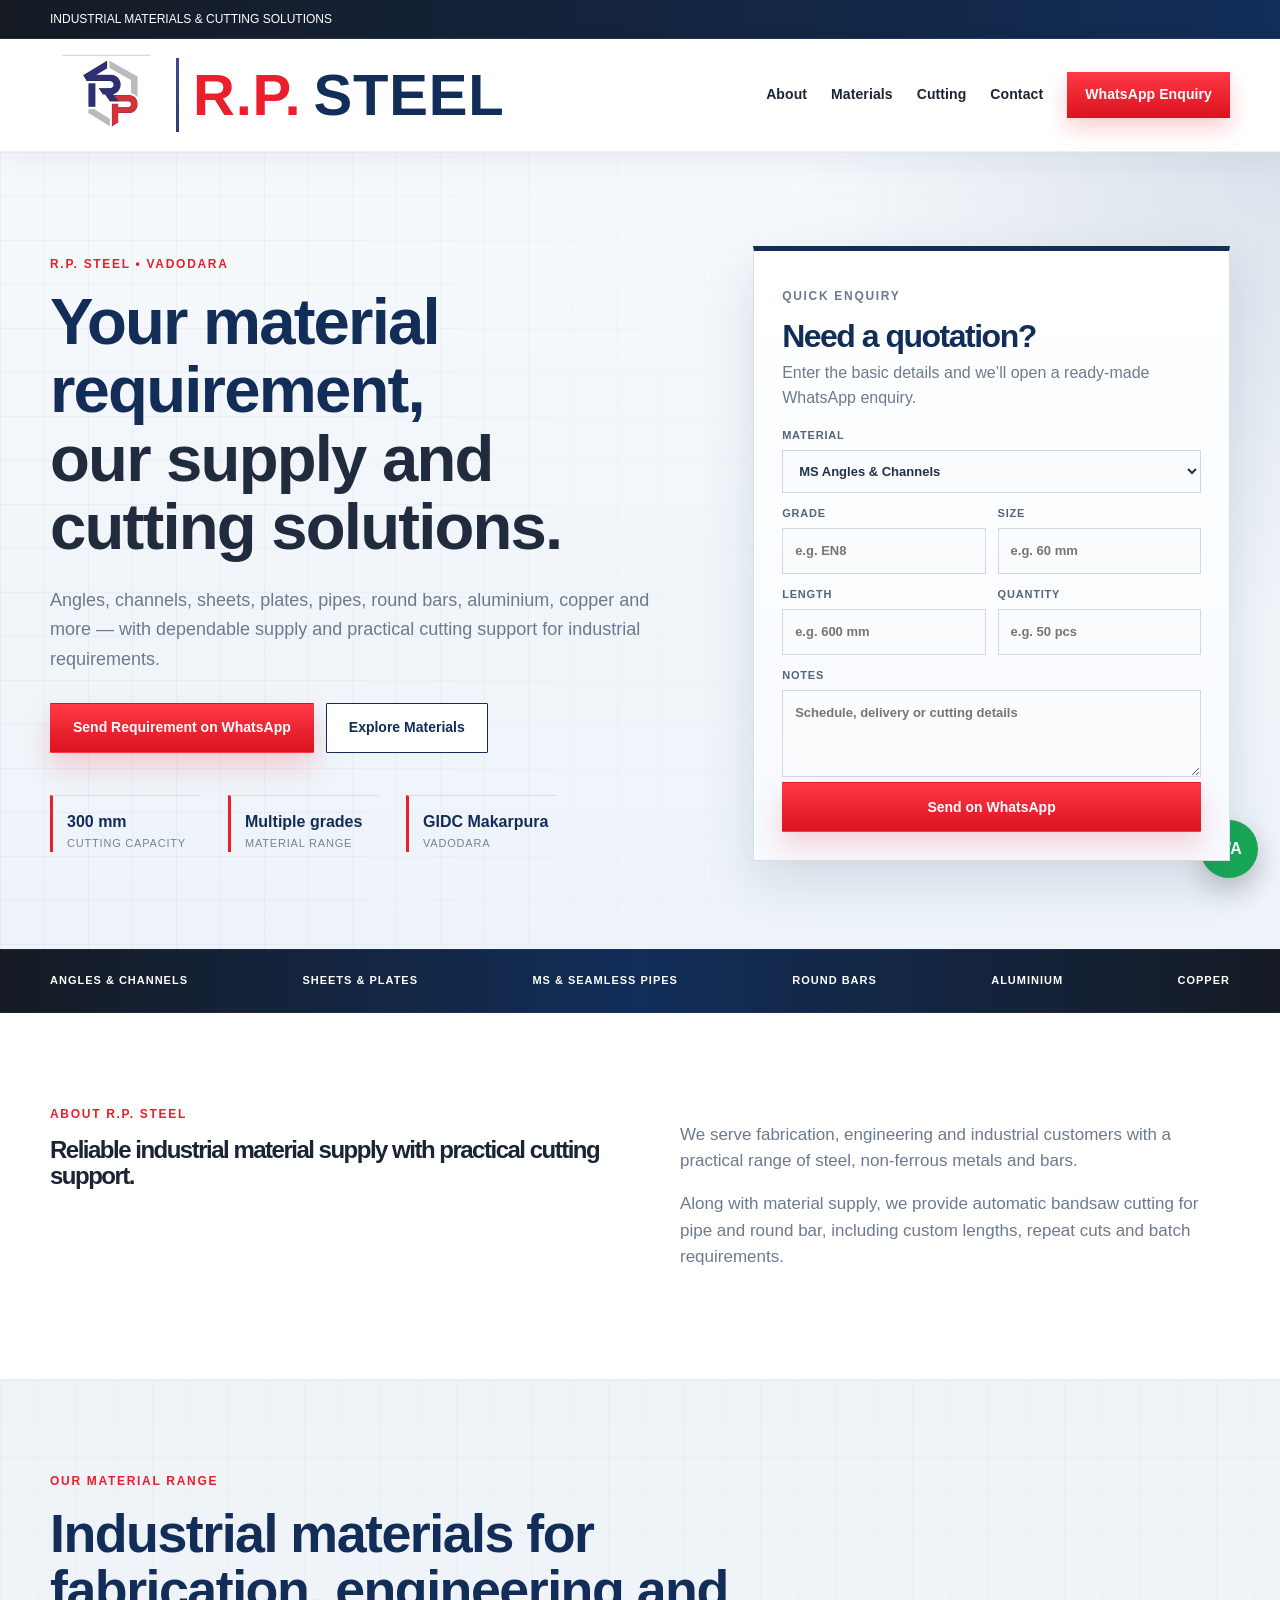
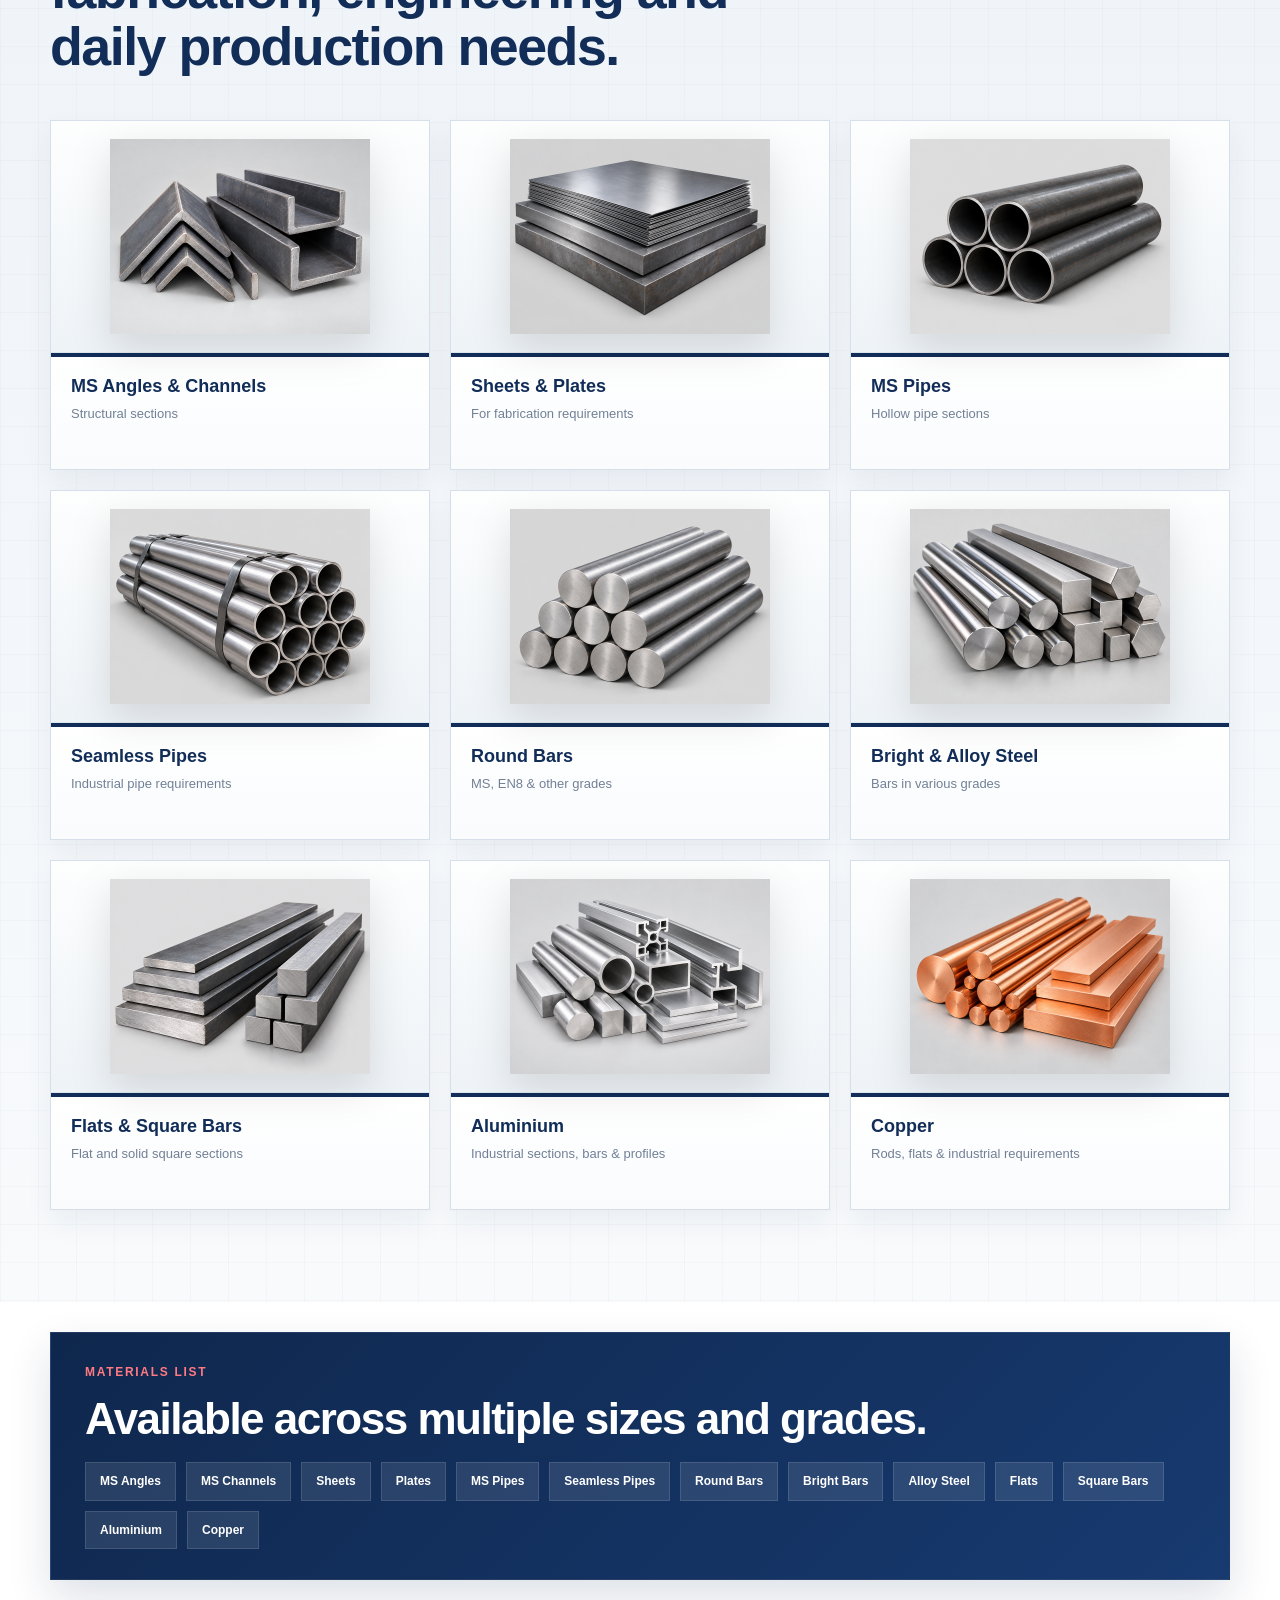
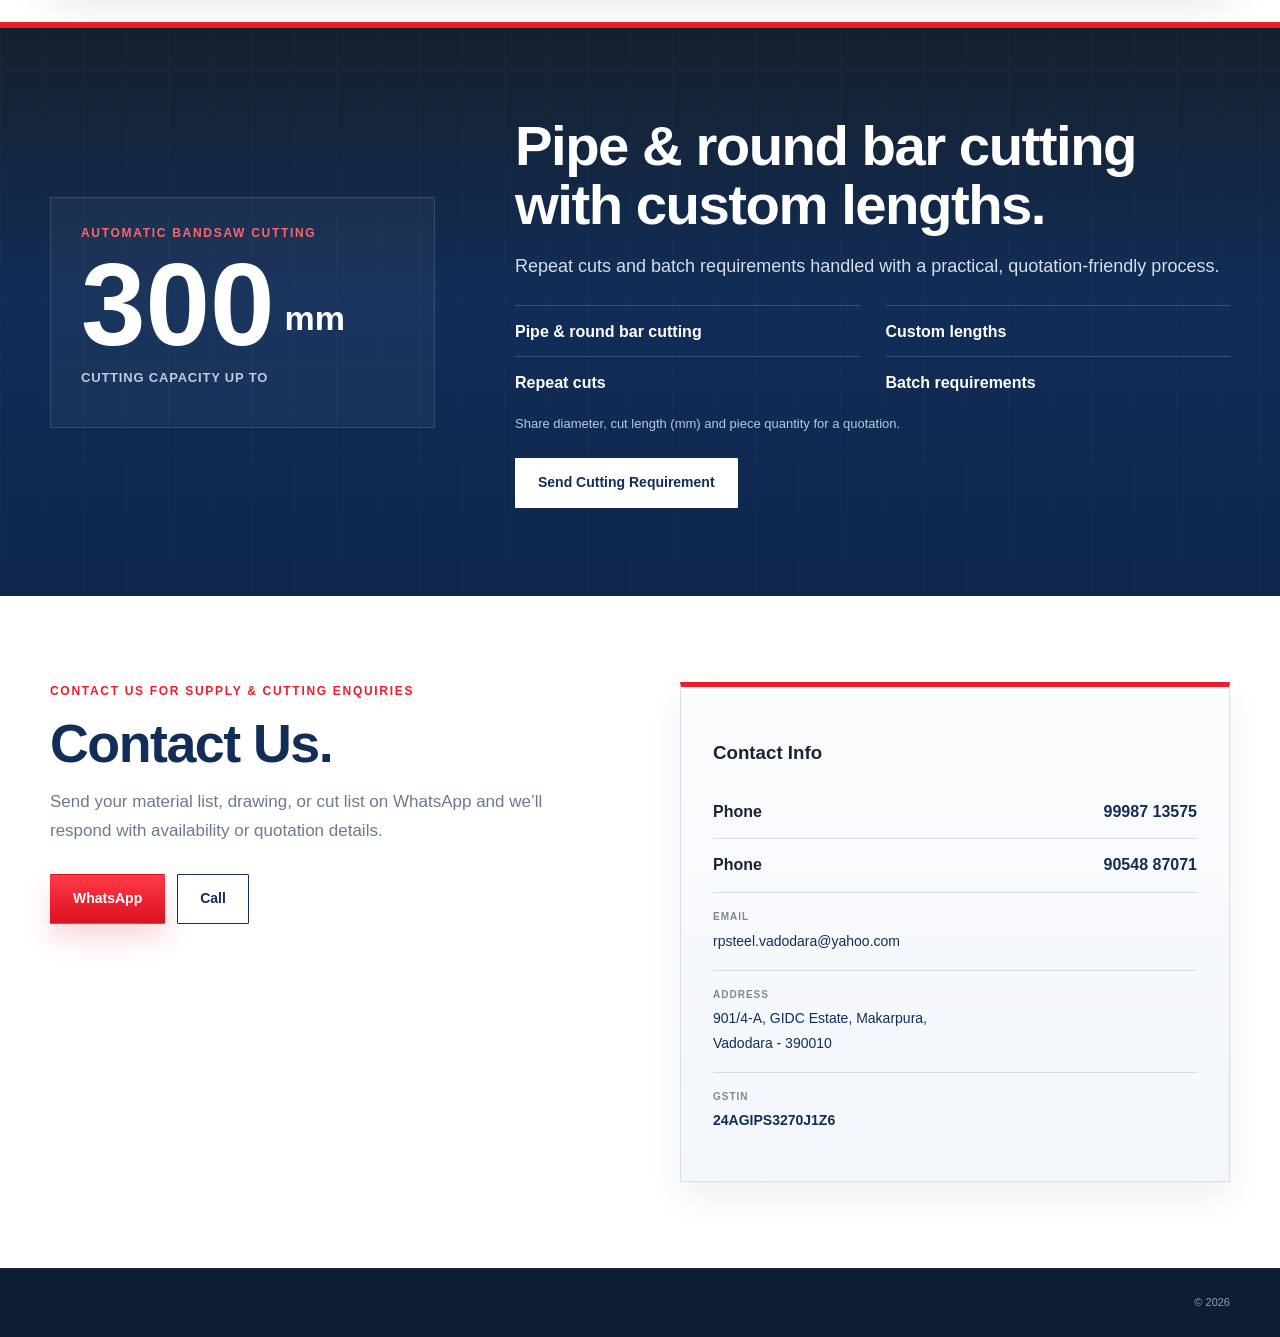
<file: index.html>
<!doctype html>
<html lang="en">
<head>
  <meta charset="utf-8">
  <meta name="viewport" content="width=device-width, initial-scale=1">

  <title>Steel Supplier & Bandsaw Cutting in Vadodara | R.P. STEEL</title>

  <meta name="description"
  content="R.P. STEEL supplies MS angles, channels, plates, pipes, seamless pipes, EN8 round bars, aluminium and copper in Makarpura GIDC, Vadodara. Automatic bandsaw cutting up to 300 mm.">

  <link rel="canonical" href="https://www.rpsteel.in/">

  <meta name="theme-color" content="#112d58">
  <link rel="stylesheet" href="styles.css">
  <script type="application/ld+json">
{
  "@context": "https://schema.org",
  "@type": "Store",
  "name": "R.P. STEEL",
  "url": "https://www.rpsteel.in/",
  "description": "Industrial steel and metal supplier offering automatic bandsaw cutting services in Vadodara.",
  "telephone": "+91-9054887071",
  "email": "rpsteel.vadodara@yahoo.com",
  "address": {
    "@type": "PostalAddress",
    "streetAddress": "901/4-A, GIDC Estate, Makarpura",
    "addressLocality": "Vadodara",
    "addressRegion": "Gujarat",
    "postalCode": "390010",
    "addressCountry": "IN"
  },
  "hasOfferCatalog": {
    "@type": "OfferCatalog",
    "name": "Industrial Materials and Cutting Services",
    "itemListElement": [
      {"@type": "OfferCatalog", "name": "MS Angles and Channels"},
      {"@type": "OfferCatalog", "name": "Sheets and Plates"},
      {"@type": "OfferCatalog", "name": "MS and Seamless Pipes"},
      {"@type": "OfferCatalog", "name": "Round Bars and EN8 Steel"},
      {"@type": "OfferCatalog", "name": "Aluminium and Copper"},
      {"@type": "OfferCatalog", "name": "Automatic Bandsaw Cutting Services"}
    ]
  }
}
</script>
</head>
<body>
  
    <div class="topbar">
      <div class="container topbar-inner topbar-simple">
        <span>INDUSTRIAL MATERIALS & CUTTING SOLUTIONS</span>
      </div>
    </div>
    
  </div>

  <header class="site-header">
    <div class="container nav-wrap">
      
    <a href="#home" class="brand brand-refined" aria-label="R.P. STEEL home">
      <img class="brand-icon" src="assets/rp-icon-clean-v2.png" alt="R.P. STEEL logo">
      <span class="brand-divider" aria-hidden="true"></span>
      <span class="brand-wordmark">
        <span class="brand-rp">R.P.</span>
        <span class="brand-steel">STEEL</span>
      </span>
    </a>
    

      <button class="menu-btn" aria-label="Open navigation" aria-expanded="false">☰</button>

      <nav class="nav-links">
        <a href="#about">About</a>
        <a href="#materials">Materials</a>
        <a href="#cutting">Cutting</a>
        <a href="#contact">Contact</a>
        <a class="nav-cta" href="https://wa.me/919054887071?text=Hello%20R.P.%20STEEL%2C%20I%20would%20like%20to%20enquire." target="_blank" rel="noopener">WhatsApp Enquiry</a>
      </nav>
    </div>
  </header>

  <main>
    <section id="home" class="hero">
      <div class="hero-overlay"></div>
      <div class="container hero-grid">
        <div class="hero-left">
          <p class="eyebrow">R.P. STEEL • VADODARA</p>
          <h1>Your material requirement,<br><span>our supply and cutting solutions.</span></h1>
          <p class="hero-text">
            Angles, channels, sheets, plates, pipes, round bars, aluminium, copper and more —
            with dependable supply and practical cutting support for industrial requirements.
          </p>
          <div class="hero-actions">
            <a class="btn btn-primary" href="https://wa.me/919054887071?text=Hello%20R.P.%20STEEL%2C%20I%20would%20like%20to%20send%20my%20requirement." target="_blank" rel="noopener">Send Requirement on WhatsApp</a>
            <a class="btn btn-secondary" href="#materials">Explore Materials</a>
          </div>

          <div class="hero-points">
            <div><strong>300 mm</strong><span>Cutting capacity</span></div>
            <div><strong>Multiple grades</strong><span>Material range</span></div>
            <div><strong>GIDC Makarpura</strong><span>Vadodara</span></div>
          </div>
        </div>

        <div class="quote-box">
          <p class="box-label">QUICK ENQUIRY</p>
          <h2>Need a quotation?</h2>
          <p>Enter the basic details and we’ll open a ready-made WhatsApp enquiry.</p>

          <form id="quoteForm">
            <label>Material
              <select id="material">
                <option>MS Angles & Channels</option>
                <option>Sheets & Plates</option>
                <option>MS Pipes</option>
                <option>Seamless Pipes</option>
                <option>Round Bars</option>
                <option>Bright & Alloy Steel</option>
                <option>Flats & Square Bars</option>
                <option>Aluminium</option>
                <option>Copper</option>
                <option>Cutting Requirement</option>
              </select>
            </label>
            <div class="two-fields">
              <label>Grade<input id="grade" placeholder="e.g. EN8"></label>
              <label>Size<input id="size" placeholder="e.g. 60 mm"></label>
            </div>
            <div class="two-fields">
              <label>Length<input id="length" placeholder="e.g. 600 mm"></label>
              <label>Quantity<input id="quantity" placeholder="e.g. 50 pcs"></label>
            </div>
            <label>Notes<textarea id="notes" rows="3" placeholder="Schedule, delivery or cutting details"></textarea></label>
            <button type="submit" class="btn btn-primary full">Send on WhatsApp</button>
          </form>
        </div>
      </div>
    </section>

    <section class="material-strip">
      <div class="container strip-items">
        <span>ANGLES & CHANNELS</span>
        <span>SHEETS & PLATES</span>
        <span>MS & SEAMLESS PIPES</span>
        <span>ROUND BARS</span>
        <span>ALUMINIUM</span>
        <span>COPPER</span>
      </div>
    </section>

    <section id="about" class="section about-section">
      <div class="container about-grid">
        <div>
          <p class="section-label">ABOUT R.P. STEEL</p>
          <h2>Reliable industrial material supply with practical cutting support.</h2>
        </div>
        <div class="about-text">
          <p>
            We serve fabrication, engineering and industrial customers with a practical range of steel,
            non-ferrous metals and bars.
          </p>
          <p>
            Along with material supply, we provide automatic bandsaw cutting for pipe and round bar,
            including custom lengths, repeat cuts and batch requirements.
          </p>
        </div>
      </div>
    </section>

    <section id="materials" class="section materials-section">
      <div class="container">
        <div class="section-head">
          <div>
            <p class="section-label">OUR MATERIAL RANGE</p>
            <h2>Industrial materials for fabrication, engineering and daily production needs.</h2>
          </div>
          
        </div>

        <div class="card-grid">
          <article class="material-card">
            <div class="image-shell"><img src="assets/angles-channels.png" alt="MS Angles and Channels"></div>
            <div class="card-text"><h3>MS Angles & Channels</h3><p>Structural sections</p></div>
          </article>
          <article class="material-card">
            <div class="image-shell"><img src="assets/sheets-plates.png" alt="Sheets and Plates"></div>
            <div class="card-text"><h3>Sheets & Plates</h3><p>For fabrication requirements</p></div>
          </article>
          <article class="material-card">
            <div class="image-shell"><img src="assets/ms-pipes.png" alt="MS Pipes"></div>
            <div class="card-text"><h3>MS Pipes</h3><p>Hollow pipe sections</p></div>
          </article>
          <article class="material-card">
            <div class="image-shell"><img src="assets/seamless-pipes.png" alt="Seamless Pipes"></div>
            <div class="card-text"><h3>Seamless Pipes</h3><p>Industrial pipe requirements</p></div>
          </article>
          <article class="material-card">
            <div class="image-shell"><img src="assets/round-bars.png" alt="Round Bars"></div>
            <div class="card-text"><h3>Round Bars</h3><p>MS, EN8 & other grades</p></div>
          </article>
          <article class="material-card">
            <div class="image-shell"><img src="assets/bright-alloy.png" alt="Bright and Alloy Steel"></div>
            <div class="card-text"><h3>Bright & Alloy Steel</h3><p>Bars in various grades</p></div>
          </article>
          <article class="material-card">
            <div class="image-shell"><img src="assets/flats-square.png" alt="Flats and Square Bars"></div>
            <div class="card-text"><h3>Flats & Square Bars</h3><p>Flat and solid square sections</p></div>
          </article>
          <article class="material-card">
            <div class="image-shell"><img src="assets/aluminium.png" alt="Aluminium"></div>
            <div class="card-text"><h3>Aluminium</h3><p>Industrial sections, bars & profiles</p></div>
          </article>
          <article class="material-card">
            <div class="image-shell"><img src="assets/copper.png" alt="Copper"></div>
            <div class="card-text"><h3>Copper</h3><p>Rods, flats & industrial requirements</p></div>
          </article>
        </div>
      </div>
    </section>

    <section class="materials-list-section">
      <div class="container">
        <div class="list-panel">
          <p class="section-label">MATERIALS LIST</p>
          <h2>Available across multiple sizes and grades.</h2>
          <div class="list-chips">
            <span>MS Angles</span>
            <span>MS Channels</span>
            <span>Sheets</span>
            <span>Plates</span>
            <span>MS Pipes</span>
            <span>Seamless Pipes</span>
            <span>Round Bars</span>
            <span>Bright Bars</span>
            <span>Alloy Steel</span>
            <span>Flats</span>
            <span>Square Bars</span>
            <span>Aluminium</span>
            <span>Copper</span>
          </div>
        </div>
      </div>
    </section>

    <section id="cutting" class="cutting-section">
      <div class="container cutting-grid">
        <div class="capacity-box">
          <p class="section-label light">AUTOMATIC BANDSAW CUTTING</p>
          <div class="capacity-line">
            <span class="big-number">300</span>
            <span class="mm">mm</span>
          </div>
          <p class="cap-caption">CUTTING CAPACITY UP TO</p>
        </div>

        <div class="cutting-copy">
          <h2>Pipe & round bar cutting with custom lengths.</h2>
          <p>
            Repeat cuts and batch requirements handled with a practical, quotation-friendly process.
          </p>
          <div class="cutting-list">
            <span>Pipe & round bar cutting</span>
            <span>Custom lengths</span>
            <span>Repeat cuts</span>
            <span>Batch requirements</span>
          </div>
          <p class="small-note">Share diameter, cut length (mm) and piece quantity for a quotation.</p>
          <a class="btn btn-white" href="https://wa.me/919054887071?text=Hello%20R.P.%20STEEL%2C%20I%20have%20a%20cutting%20requirement.%0ADiameter%3A%20%0ACut%20length%20(mm)%3A%20%0AQuantity%3A%20" target="_blank" rel="noopener">Send Cutting Requirement</a>
        </div>
      </div>
    </section>

    <section id="contact" class="section contact-section">
      <div class="container contact-grid">
        <div>
          <p class="section-label red">CONTACT US FOR SUPPLY & CUTTING ENQUIRIES</p>
          <h2>Contact Us.</h2>
          <p class="contact-copy">
            Send your material list, drawing, or cut list on WhatsApp and we’ll respond with availability or quotation details.
          </p>
          <div class="contact-actions">
            <a class="btn btn-primary" href="https://wa.me/919054887071?text=Hello%20R.P.%20STEEL%2C%20I%20would%20like%20to%20enquire." target="_blank" rel="noopener">WhatsApp</a>
            <a class="btn btn-outline" href="tel:+919054887071">Call</a>
          </div>
        </div>

       <div class="contact-card">
  <h3>Contact Info</h3>

  <div class="contact-row">
    <span>Phone</span>
    <a href="tel:+919998713575">99987 13575</a>
  </div>

  <div class="contact-row">
    <span>Phone</span>
    <a href="tel:+919054887071">90548 87071</a>
  </div>
          <div class="detail-block">
            <small>Email</small>
            <a href="mailto:rpsteel.vadodara@yahoo.com">rpsteel.vadodara@yahoo.com</a>
          </div>
          <div class="detail-block">
            <small>Address</small>
            <a href="https://www.google.com/maps/search/?api=1&query=901%2F4-A%2C%20GIDC%20Estate%2C%20Makarpura%2C%20Vadodara%20390010" target="_blank" rel="noopener">
              901/4-A, GIDC Estate, Makarpura,<br>Vadodara - 390010
            </a>
          </div>
          <div class="detail-block">
            <small>GSTIN</small>
            <strong>24AGIPS3270J1Z6</strong>
          </div>
        </div>
      </div>
    </section>
  </main>

  
    
    
    <footer class="site-footer">
      <div class="container footer-wrap footer-minimal">
        <div class="footer-copy">© <span id="year"></span></div>
      </div>
    </footer>
    
    
    

  <a class="float-wa" href="https://wa.me/919054887071?text=Hello%20R.P.%20STEEL%2C%20I%20would%20like%20to%20enquire." target="_blank" rel="noopener">WA</a>

  <script src="script.js"></script>
</body>
</html>
</file>
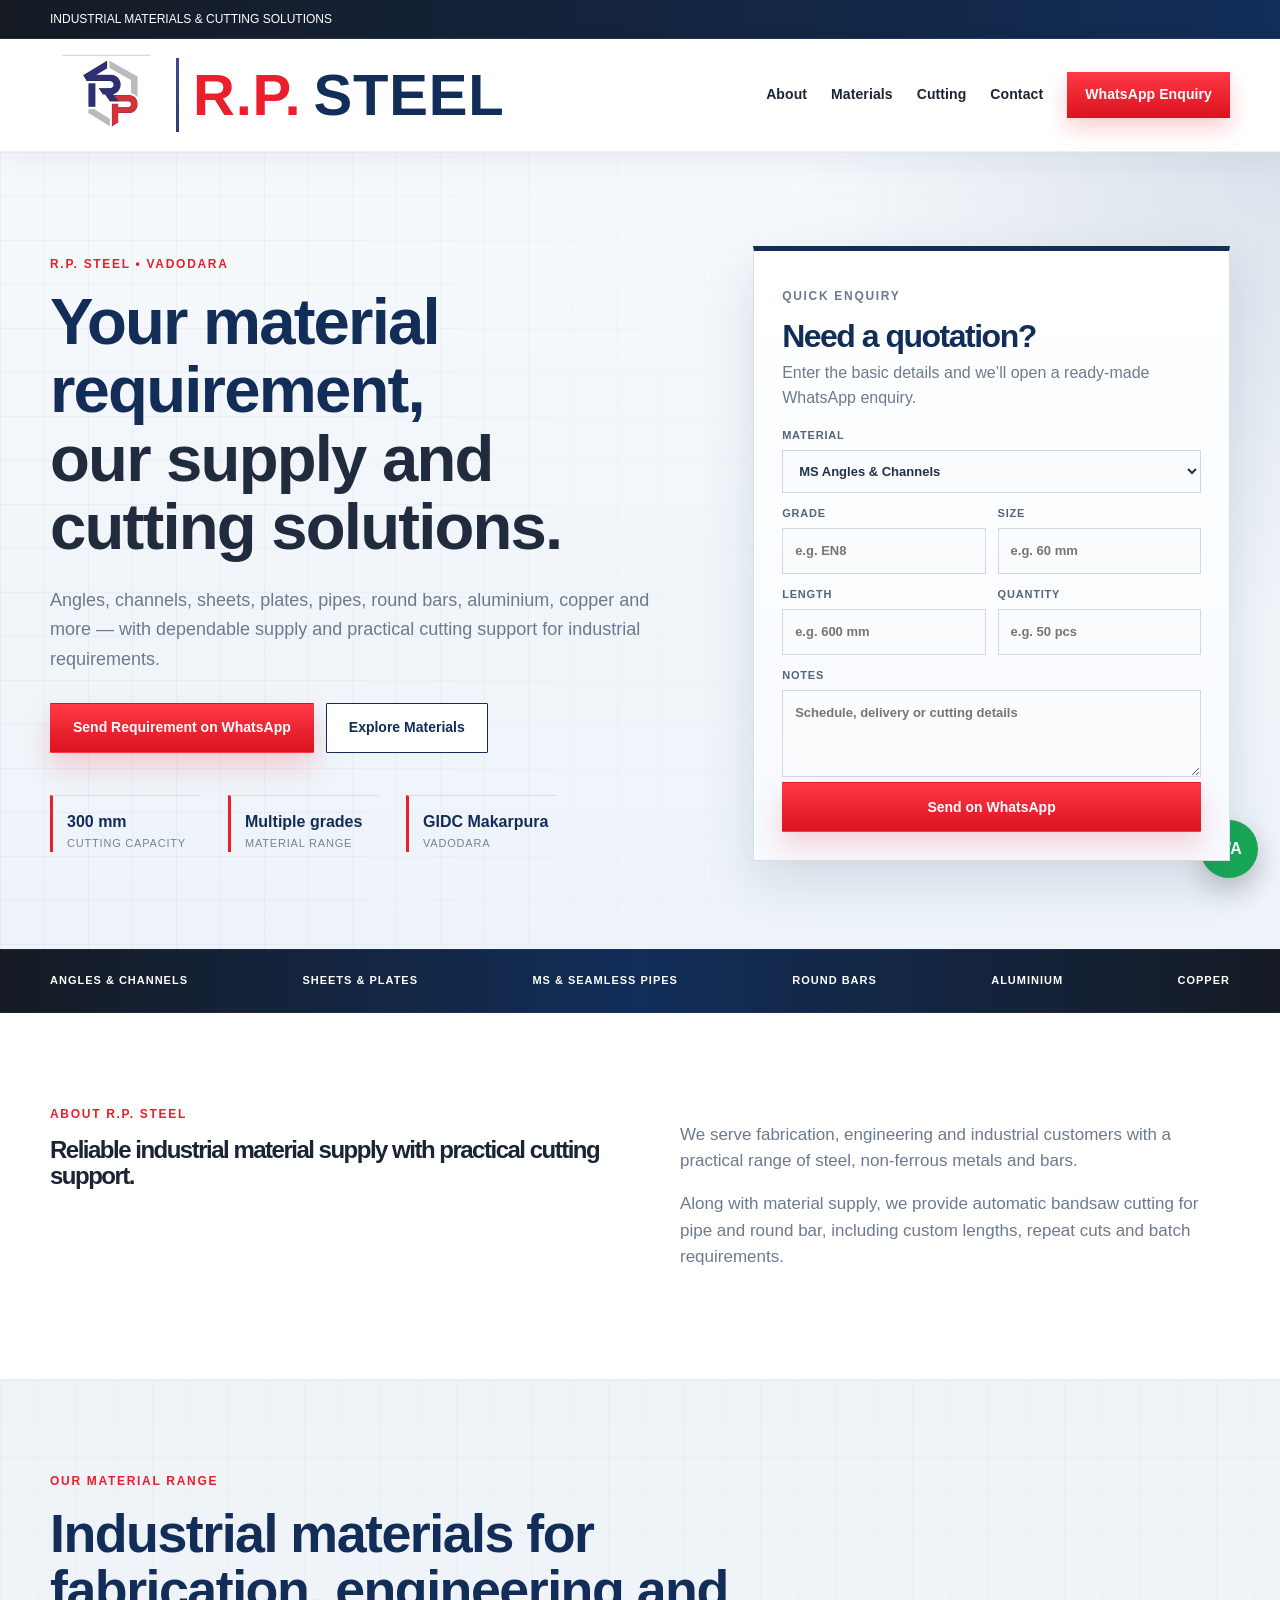
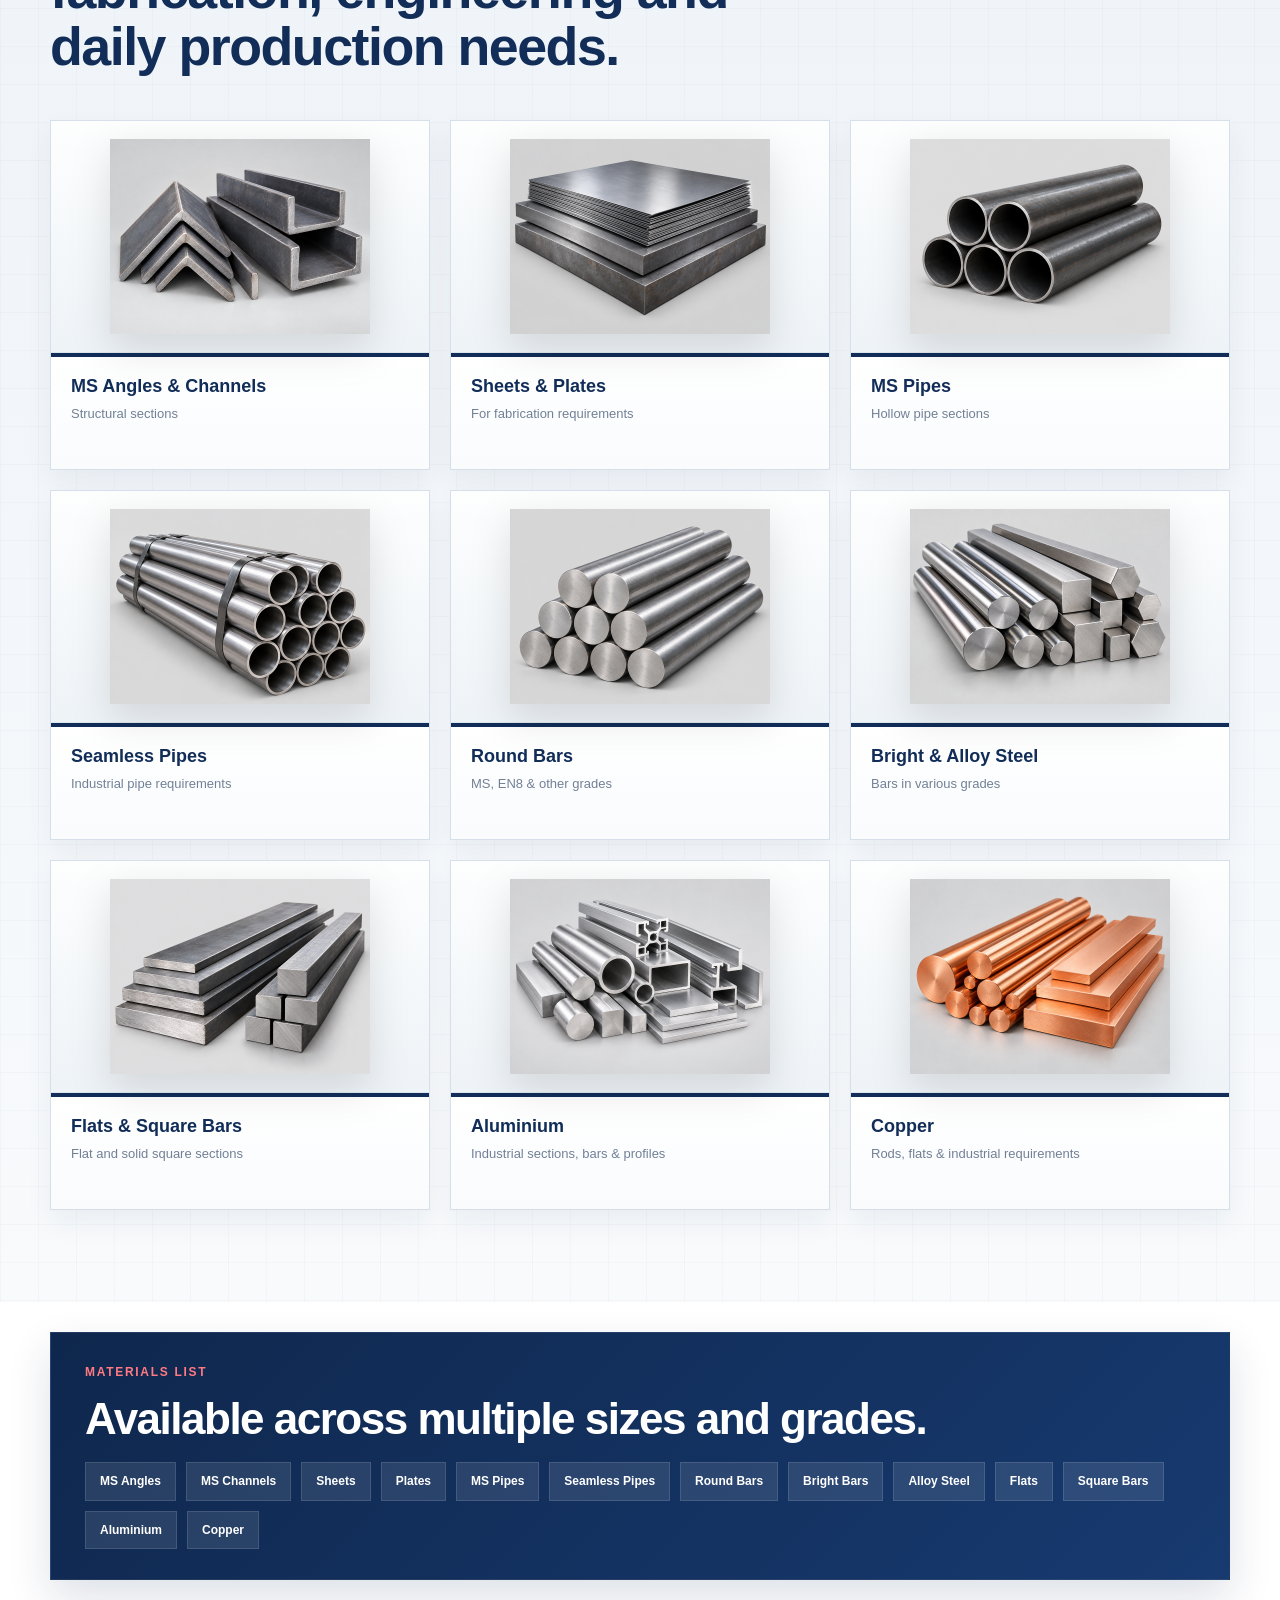
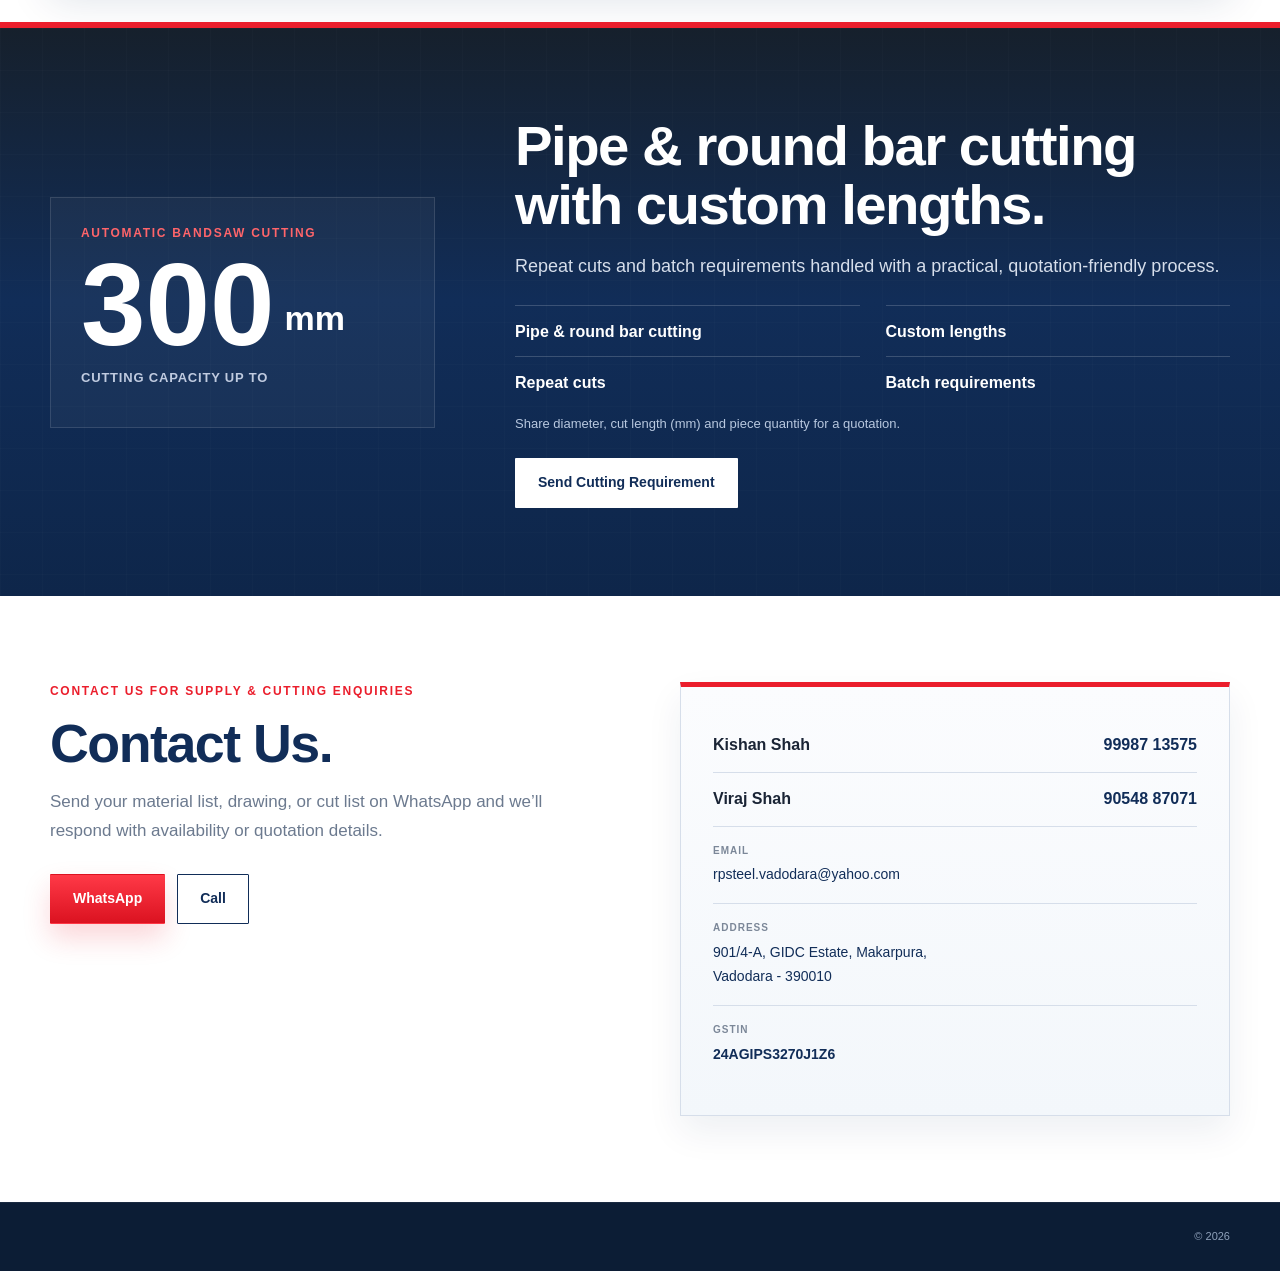
<file: index[1].html>
<!doctype html>
<html lang="en">
<head>
  <meta charset="utf-8">
  <meta name="viewport" content="width=device-width, initial-scale=1">
  <title>R.P. STEEL | Industrial Materials & Cutting Solutions</title>
  <meta name="description" content="R.P. STEEL supplies industrial materials including angles, channels, sheets, plates, pipes, round bars, alloy steel, aluminium and copper, with cutting solutions in Vadodara.">
  <meta name="theme-color" content="#112d58">
  <link rel="stylesheet" href="styles.css">
</head>
<body>
  
    <div class="topbar">
      <div class="container topbar-inner topbar-simple">
        <span>INDUSTRIAL MATERIALS & CUTTING SOLUTIONS</span>
      </div>
    </div>
    
  </div>

  <header class="site-header">
    <div class="container nav-wrap">
      
    <a href="#home" class="brand brand-refined" aria-label="R.P. STEEL home">
      <img class="brand-icon" src="assets/rp-icon-clean-v2.png" alt="R.P. STEEL logo">
      <span class="brand-divider" aria-hidden="true"></span>
      <span class="brand-wordmark">
        <span class="brand-rp">R.P.</span>
        <span class="brand-steel">STEEL</span>
      </span>
    </a>
    

      <button class="menu-btn" aria-label="Open navigation" aria-expanded="false">☰</button>

      <nav class="nav-links">
        <a href="#about">About</a>
        <a href="#materials">Materials</a>
        <a href="#cutting">Cutting</a>
        <a href="#contact">Contact</a>
        <a class="nav-cta" href="https://wa.me/919054887071?text=Hello%20R.P.%20STEEL%2C%20I%20would%20like%20to%20enquire." target="_blank" rel="noopener">WhatsApp Enquiry</a>
      </nav>
    </div>
  </header>

  <main>
    <section id="home" class="hero">
      <div class="hero-overlay"></div>
      <div class="container hero-grid">
        <div class="hero-left">
          <p class="eyebrow">R.P. STEEL • VADODARA</p>
          <h1>Your material requirement,<br><span>our supply and cutting solutions.</span></h1>
          <p class="hero-text">
            Angles, channels, sheets, plates, pipes, round bars, aluminium, copper and more —
            with dependable supply and practical cutting support for industrial requirements.
          </p>
          <div class="hero-actions">
            <a class="btn btn-primary" href="https://wa.me/919054887071?text=Hello%20R.P.%20STEEL%2C%20I%20would%20like%20to%20send%20my%20requirement." target="_blank" rel="noopener">Send Requirement on WhatsApp</a>
            <a class="btn btn-secondary" href="#materials">Explore Materials</a>
          </div>

          <div class="hero-points">
            <div><strong>300 mm</strong><span>Cutting capacity</span></div>
            <div><strong>Multiple grades</strong><span>Material range</span></div>
            <div><strong>GIDC Makarpura</strong><span>Vadodara</span></div>
          </div>
        </div>

        <div class="quote-box">
          <p class="box-label">QUICK ENQUIRY</p>
          <h2>Need a quotation?</h2>
          <p>Enter the basic details and we’ll open a ready-made WhatsApp enquiry.</p>

          <form id="quoteForm">
            <label>Material
              <select id="material">
                <option>MS Angles & Channels</option>
                <option>Sheets & Plates</option>
                <option>MS Pipes</option>
                <option>Seamless Pipes</option>
                <option>Round Bars</option>
                <option>Bright & Alloy Steel</option>
                <option>Flats & Square Bars</option>
                <option>Aluminium</option>
                <option>Copper</option>
                <option>Cutting Requirement</option>
              </select>
            </label>
            <div class="two-fields">
              <label>Grade<input id="grade" placeholder="e.g. EN8"></label>
              <label>Size<input id="size" placeholder="e.g. 60 mm"></label>
            </div>
            <div class="two-fields">
              <label>Length<input id="length" placeholder="e.g. 600 mm"></label>
              <label>Quantity<input id="quantity" placeholder="e.g. 50 pcs"></label>
            </div>
            <label>Notes<textarea id="notes" rows="3" placeholder="Schedule, delivery or cutting details"></textarea></label>
            <button type="submit" class="btn btn-primary full">Send on WhatsApp</button>
          </form>
        </div>
      </div>
    </section>

    <section class="material-strip">
      <div class="container strip-items">
        <span>ANGLES & CHANNELS</span>
        <span>SHEETS & PLATES</span>
        <span>MS & SEAMLESS PIPES</span>
        <span>ROUND BARS</span>
        <span>ALUMINIUM</span>
        <span>COPPER</span>
      </div>
    </section>

    <section id="about" class="section about-section">
      <div class="container about-grid">
        <div>
          <p class="section-label">ABOUT R.P. STEEL</p>
          <h2>Reliable industrial material supply with practical cutting support.</h2>
        </div>
        <div class="about-text">
          <p>
            We serve fabrication, engineering and industrial customers with a practical range of steel,
            non-ferrous metals and bars.
          </p>
          <p>
            Along with material supply, we provide automatic bandsaw cutting for pipe and round bar,
            including custom lengths, repeat cuts and batch requirements.
          </p>
        </div>
      </div>
    </section>

    <section id="materials" class="section materials-section">
      <div class="container">
        <div class="section-head">
          <div>
            <p class="section-label">OUR MATERIAL RANGE</p>
            <h2>Industrial materials for fabrication, engineering and daily production needs.</h2>
          </div>
          
        </div>

        <div class="card-grid">
          <article class="material-card">
            <div class="image-shell"><img src="assets/angles-channels.png" alt="MS Angles and Channels"></div>
            <div class="card-text"><h3>MS Angles & Channels</h3><p>Structural sections</p></div>
          </article>
          <article class="material-card">
            <div class="image-shell"><img src="assets/sheets-plates.png" alt="Sheets and Plates"></div>
            <div class="card-text"><h3>Sheets & Plates</h3><p>For fabrication requirements</p></div>
          </article>
          <article class="material-card">
            <div class="image-shell"><img src="assets/ms-pipes.png" alt="MS Pipes"></div>
            <div class="card-text"><h3>MS Pipes</h3><p>Hollow pipe sections</p></div>
          </article>
          <article class="material-card">
            <div class="image-shell"><img src="assets/seamless-pipes.png" alt="Seamless Pipes"></div>
            <div class="card-text"><h3>Seamless Pipes</h3><p>Industrial pipe requirements</p></div>
          </article>
          <article class="material-card">
            <div class="image-shell"><img src="assets/round-bars.png" alt="Round Bars"></div>
            <div class="card-text"><h3>Round Bars</h3><p>MS, EN8 & other grades</p></div>
          </article>
          <article class="material-card">
            <div class="image-shell"><img src="assets/bright-alloy.png" alt="Bright and Alloy Steel"></div>
            <div class="card-text"><h3>Bright & Alloy Steel</h3><p>Bars in various grades</p></div>
          </article>
          <article class="material-card">
            <div class="image-shell"><img src="assets/flats-square.png" alt="Flats and Square Bars"></div>
            <div class="card-text"><h3>Flats & Square Bars</h3><p>Flat and solid square sections</p></div>
          </article>
          <article class="material-card">
            <div class="image-shell"><img src="assets/aluminium.png" alt="Aluminium"></div>
            <div class="card-text"><h3>Aluminium</h3><p>Industrial sections, bars & profiles</p></div>
          </article>
          <article class="material-card">
            <div class="image-shell"><img src="assets/copper.png" alt="Copper"></div>
            <div class="card-text"><h3>Copper</h3><p>Rods, flats & industrial requirements</p></div>
          </article>
        </div>
      </div>
    </section>

    <section class="materials-list-section">
      <div class="container">
        <div class="list-panel">
          <p class="section-label">MATERIALS LIST</p>
          <h2>Available across multiple sizes and grades.</h2>
          <div class="list-chips">
            <span>MS Angles</span>
            <span>MS Channels</span>
            <span>Sheets</span>
            <span>Plates</span>
            <span>MS Pipes</span>
            <span>Seamless Pipes</span>
            <span>Round Bars</span>
            <span>Bright Bars</span>
            <span>Alloy Steel</span>
            <span>Flats</span>
            <span>Square Bars</span>
            <span>Aluminium</span>
            <span>Copper</span>
          </div>
        </div>
      </div>
    </section>

    <section id="cutting" class="cutting-section">
      <div class="container cutting-grid">
        <div class="capacity-box">
          <p class="section-label light">AUTOMATIC BANDSAW CUTTING</p>
          <div class="capacity-line">
            <span class="big-number">300</span>
            <span class="mm">mm</span>
          </div>
          <p class="cap-caption">CUTTING CAPACITY UP TO</p>
        </div>

        <div class="cutting-copy">
          <h2>Pipe & round bar cutting with custom lengths.</h2>
          <p>
            Repeat cuts and batch requirements handled with a practical, quotation-friendly process.
          </p>
          <div class="cutting-list">
            <span>Pipe & round bar cutting</span>
            <span>Custom lengths</span>
            <span>Repeat cuts</span>
            <span>Batch requirements</span>
          </div>
          <p class="small-note">Share diameter, cut length (mm) and piece quantity for a quotation.</p>
          <a class="btn btn-white" href="https://wa.me/919054887071?text=Hello%20R.P.%20STEEL%2C%20I%20have%20a%20cutting%20requirement.%0ADiameter%3A%20%0ACut%20length%20(mm)%3A%20%0AQuantity%3A%20" target="_blank" rel="noopener">Send Cutting Requirement</a>
        </div>
      </div>
    </section>

    <section id="contact" class="section contact-section">
      <div class="container contact-grid">
        <div>
          <p class="section-label red">CONTACT US FOR SUPPLY & CUTTING ENQUIRIES</p>
          <h2>Contact Us.</h2>
          <p class="contact-copy">
            Send your material list, drawing, or cut list on WhatsApp and we’ll respond with availability or quotation details.
          </p>
          <div class="contact-actions">
            <a class="btn btn-primary" href="https://wa.me/919054887071?text=Hello%20R.P.%20STEEL%2C%20I%20would%20like%20to%20enquire." target="_blank" rel="noopener">WhatsApp</a>
            <a class="btn btn-outline" href="tel:+919054887071">Call</a>
          </div>
        </div>

        <div class="contact-card">
          <div class="contact-row">
            <span>Kishan Shah</span>
            <a href="tel:+919998713575">99987 13575</a>
          </div>
          <div class="contact-row">
            <span>Viraj Shah</span>
            <a href="tel:+919054887071">90548 87071</a>
          </div>
          <div class="detail-block">
            <small>Email</small>
            <a href="mailto:rpsteel.vadodara@yahoo.com">rpsteel.vadodara@yahoo.com</a>
          </div>
          <div class="detail-block">
            <small>Address</small>
            <a href="https://www.google.com/maps/search/?api=1&query=901%2F4-A%2C%20GIDC%20Estate%2C%20Makarpura%2C%20Vadodara%20390010" target="_blank" rel="noopener">
              901/4-A, GIDC Estate, Makarpura,<br>Vadodara - 390010
            </a>
          </div>
          <div class="detail-block">
            <small>GSTIN</small>
            <strong>24AGIPS3270J1Z6</strong>
          </div>
        </div>
      </div>
    </section>
  </main>

  
    
    
    <footer class="site-footer">
      <div class="container footer-wrap footer-minimal">
        <div class="footer-copy">© <span id="year"></span></div>
      </div>
    </footer>
    
    
    

  <a class="float-wa" href="https://wa.me/919054887071?text=Hello%20R.P.%20STEEL%2C%20I%20would%20like%20to%20enquire." target="_blank" rel="noopener">WA</a>

  <script src="script.js"></script>
</body>
</html>
</file>
<file: styles.css>
:root{
  --navy:#112d58;
  --navy-2:#173c74;
  --charcoal:#161b24;
  --steel:#28374a;
  --steel-soft:#eaf0f6;
  --line:#d6deea;
  --red:#eb1e2c;
  --white:#ffffff;
  --muted:#6c7a8f;
}
*{box-sizing:border-box}
html{scroll-behavior:smooth}
body{
  margin:0;
  font-family:Arial,Helvetica,sans-serif;
  color:#1a2435;
  line-height:1.55;
  background:linear-gradient(180deg,#ffffff 0%,#fbfcfe 100%);
}
a{text-decoration:none;color:inherit}
img{display:block;max-width:100%}
.container{width:min(1180px,calc(100% - 40px));margin:auto}

.topbar{
  background:linear-gradient(90deg,var(--charcoal),var(--navy));
  color:#fff;
  font-size:12px;
  border-bottom:1px solid rgba(255,255,255,.08)
}
.topbar-inner{min-height:38px;display:flex;align-items:center;justify-content:space-between;gap:20px}
.top-contact{display:flex;gap:10px;align-items:center}

.site-header{
  position:sticky;top:0;z-index:25;
  background:rgba(255,255,255,.97);
  backdrop-filter:blur(10px);
  border-bottom:1px solid rgba(17,45,88,.08);
  box-shadow:0 8px 26px rgba(17,45,88,.05);
}
.nav-wrap{height:108px;display:flex;align-items:center;justify-content:space-between;gap:20px}
.brand{display:flex;align-items:center;gap:14px;min-width:0}
.brand img{width:92px;height:92px;object-fit:contain;flex:0 0 auto}
.brand-text{display:flex;flex-direction:column;justify-content:center}
.brand-name{
  font-size:56px;
  line-height:0.95;
  font-weight:900;
  letter-spacing:1px;
}
.rp-red{color:var(--red)}
.steel-blue{color:#36349a}
.brand-sub{
  margin-top:6px;
  font-size:11px;
  letter-spacing:1.2px;
  font-weight:800;
  color:#5d6d84;
}
.nav-links{display:flex;align-items:center;gap:26px;font-size:14px;font-weight:700}
.nav-links a:hover{color:var(--red)}
.nav-cta{
  background:linear-gradient(180deg,#ff3947,#db1220);
  color:#fff;
  padding:12px 16px;
  box-shadow:0 10px 22px rgba(235,30,44,.22);
}
.menu-btn{display:none;background:none;border:0;font-size:28px;color:var(--navy)}

.hero{
  position:relative;
  overflow:hidden;
  background:
    radial-gradient(circle at right top, rgba(23,60,116,.12), transparent 32%),
    linear-gradient(180deg,#f6f9fc 0%, #edf3f9 100%);
  padding:88px 0;
}
.hero-overlay{
  position:absolute;inset:0;
  background-image:
    linear-gradient(rgba(17,45,88,.035) 1px, transparent 1px),
    linear-gradient(90deg, rgba(17,45,88,.035) 1px, transparent 1px);
  background-size:44px 44px;
  mask-image:linear-gradient(to right,#000 18%,transparent 82%);
}
.hero-grid{position:relative;z-index:2;display:grid;grid-template-columns:1.12fr .88fr;gap:58px;align-items:center}
.eyebrow,.section-label,.box-label{margin:0 0 14px;font-size:12px;font-weight:800;letter-spacing:1.7px;color:var(--red)}
.hero h1,h2{margin:0;line-height:1.05;letter-spacing:-1.5px}
.hero h1{font-size:clamp(44px,5.1vw,72px);color:var(--navy)}
.hero h1 span{color:#202c3d}
.hero-text{font-size:18px;color:var(--muted);max-width:700px;margin:24px 0 28px}
.hero-actions{display:flex;gap:12px;flex-wrap:wrap}
.btn{
  display:inline-flex;align-items:center;justify-content:center;min-height:50px;
  padding:0 22px;border:1px solid transparent;font-size:14px;font-weight:800;transition:.18s ease
}
.btn:hover{transform:translateY(-1px)}
.btn-primary{
  background:linear-gradient(180deg,#ff3947,#db1220);
  color:#fff;
  box-shadow:0 14px 28px rgba(235,30,44,.18)
}
.btn-secondary{background:#fff;border-color:var(--navy);color:var(--navy)}
.btn-outline{background:#fff;border-color:var(--navy);color:var(--navy)}
.btn-white{background:#fff;color:var(--navy)}
.full{width:100%}

.hero-points{display:flex;gap:28px;flex-wrap:wrap;margin-top:42px}
.hero-points div{
  padding:14px 0 0 14px;
  border-left:3px solid var(--red);
  border-top:1px solid rgba(17,45,88,.12);
  min-width:150px
}
.hero-points strong{font-size:16px;color:var(--navy)}
.hero-points span{display:block;font-size:11px;color:#758398;text-transform:uppercase;letter-spacing:.8px}

.quote-box{
  background:linear-gradient(180deg,#ffffff 0%, #f7faff 100%);
  border:1px solid var(--line);
  border-top:5px solid var(--navy);
  padding:28px;
  box-shadow:0 20px 50px rgba(17,45,88,.12)
}
.quote-box h2{font-size:32px;color:var(--navy)}
.quote-box p{color:var(--muted);margin-top:8px}
.quote-box label{display:block;font-size:11px;font-weight:800;letter-spacing:.8px;text-transform:uppercase;color:#54647b;margin-top:12px}
.quote-box input,.quote-box select,.quote-box textarea{
  width:100%;margin-top:6px;padding:12px;border:1px solid #ced8e3;
  background:#fbfcfe;font:inherit;font-size:13px;color:#22324c
}
.quote-box input:focus,.quote-box select:focus,.quote-box textarea:focus{outline:none;border-color:var(--navy)}
.two-fields{display:grid;grid-template-columns:1fr 1fr;gap:12px}

.material-strip{
  background:linear-gradient(90deg,var(--charcoal),var(--navy),var(--charcoal));
  border-top:1px solid rgba(255,255,255,.04);
  border-bottom:1px solid rgba(255,255,255,.04)
}
.strip-items{
  min-height:62px;display:flex;align-items:center;justify-content:space-between;gap:20px;
  flex-wrap:wrap;color:#fff;font-size:11px;font-weight:800;letter-spacing:1px
}

.section{padding:92px 0}
.about-section{background:#fff}
.about-grid,.contact-grid{display:grid;grid-template-columns:1fr 1fr;gap:80px}
.about-text{font-size:17px;color:var(--muted)}

.materials-section{
  background:linear-gradient(180deg,#eef3f8 0%, #f8fafc 100%);
  position:relative
}
.materials-section:before{
  content:"";position:absolute;inset:0;
  background-image:
    linear-gradient(rgba(17,45,88,.025) 1px, transparent 1px),
    linear-gradient(90deg, rgba(17,45,88,.025) 1px, transparent 1px);
  background-size:38px 38px;
  pointer-events:none;
}
.materials-section .container{position:relative;z-index:1}
.section-head{display:grid;grid-template-columns:1.2fr .8fr;gap:40px;align-items:end;margin-bottom:40px}
.section-head h2,.contact-section h2{font-size:clamp(34px,4.2vw,56px);color:var(--navy)}
.section-note{color:var(--muted)}

.card-grid{display:grid;grid-template-columns:repeat(3,1fr);gap:18px}
.material-card{
  background:linear-gradient(180deg,#ffffff 0%, #f5f8fc 100%);
  border:1px solid #dbe4ef;
  overflow:hidden;
  transition:.18s ease;
  box-shadow:0 12px 26px rgba(17,45,88,.06)
}
.material-card:hover{transform:translateY(-4px);box-shadow:0 18px 36px rgba(17,45,88,.12)}
.image-shell{
  height:228px;
  padding:18px;
  background:linear-gradient(180deg,#fdfefe 0%, #eef3f7 100%);
  border-bottom:1px solid #dde5ee;
  display:flex;align-items:center;justify-content:center;
}
.image-shell img{
  width:100%;height:100%;object-fit:contain;
  filter:drop-shadow(0 14px 20px rgba(0,0,0,.12));
}
.card-text{
  padding:18px 20px 22px;
  border-top:4px solid var(--navy);
  background:linear-gradient(180deg,#ffffff 0%, #f9fbfd 100%);
}
.card-text h3{margin:0 0 6px;font-size:18px;color:var(--navy)}
.card-text p{margin:0;color:#728096;font-size:13px}

.materials-list-section{
  background:#ffffff;
  padding:34px 0 40px;
}
.list-panel{
  background:linear-gradient(135deg,#0f274d 0%,#173a70 100%);
  color:#fff;
  border:1px solid rgba(255,255,255,.08);
  padding:34px 36px;
  box-shadow:0 18px 40px rgba(17,45,88,.14)
}
.list-panel .section-label{color:#ff7a82}
.list-panel h2{font-size:clamp(30px,3.6vw,44px);margin-bottom:24px;color:#fff}
.list-chips{display:flex;flex-wrap:wrap;gap:12px}
.list-chips span{
  padding:11px 16px;
  background:rgba(255,255,255,.1);
  color:#fff;
  font-size:13px;font-weight:700;
  border:1px solid rgba(255,255,255,.12)
}

.cutting-section{
  background:linear-gradient(180deg,#16202c 0%, #112d58 48%, #0e264a 100%);
  padding:88px 0;
  color:#fff;
  position:relative;
  overflow:hidden
}
.cutting-section:before{
  content:"";position:absolute;inset:0;
  background-image:
    linear-gradient(rgba(255,255,255,.035) 1px, transparent 1px),
    linear-gradient(90deg, rgba(255,255,255,.03) 1px, transparent 1px);
  background-size:42px 42px;
  opacity:.45;
}
.cutting-grid{position:relative;z-index:1;display:grid;grid-template-columns:.7fr 1.3fr;gap:80px;align-items:center}
.light{color:#ff656a}
.capacity-box{
  padding:26px 30px;
  border:1px solid rgba(255,255,255,.12);
  background:rgba(255,255,255,.04)
}
.capacity-line{display:flex;align-items:flex-end;gap:10px}
.big-number{font-size:116px;font-weight:900;line-height:.85}
.mm{font-size:34px;font-weight:900;margin-bottom:10px}
.cap-caption{font-size:13px;color:#c0cbe0;font-weight:800;letter-spacing:.8px}
.cutting-copy h2{font-size:clamp(36px,4.4vw,58px);color:#fff}
.cutting-copy p{font-size:18px;color:#d6deeb;margin:18px 0 24px}
.cutting-list{display:grid;grid-template-columns:1fr 1fr;gap:12px 26px;margin-bottom:18px}
.cutting-list span{
  padding:14px 0 0;
  border-top:1px solid rgba(255,255,255,.18);
  font-weight:700
}
.small-note{font-size:13px!important;color:#b8c8df!important}

.contact-section{background:#fff}
.contact-copy{font-size:17px;color:var(--muted);max-width:620px}
.contact-actions{display:flex;gap:12px;flex-wrap:wrap;margin-top:24px}
.contact-card{
  background:linear-gradient(180deg,#fbfcfe 0%, #f3f7fb 100%);
  border:1px solid var(--line);
  border-top:5px solid var(--red);
  padding:30px;
  box-shadow:0 16px 34px rgba(17,45,88,.07)
}
.contact-row{display:flex;justify-content:space-between;gap:20px;padding:14px 0;border-bottom:1px solid var(--line);font-weight:800}
.contact-row a{color:var(--navy)}
.detail-block{padding:16px 0;border-bottom:1px solid var(--line)}
.detail-block:last-child{border-bottom:0}
.detail-block small{display:block;font-size:10px;font-weight:800;letter-spacing:1px;text-transform:uppercase;color:#7b8798;margin-bottom:4px}
.detail-block a,.detail-block strong{font-size:14px;color:var(--navy)}

.site-footer{
  background:linear-gradient(90deg,#0c1d35,#10284d);
  color:#d2dcec;padding:24px 0
}
.footer-wrap{display:flex;align-items:center;justify-content:space-between;gap:20px}
.footer-brand{display:flex;align-items:center;gap:12px}
.footer-brand img{width:56px;height:56px;object-fit:contain}
.footer-brand-text{display:flex;flex-direction:column}
.footer-name{font-size:34px;line-height:1;font-weight:900}
.footer-steel{color:#fff}
.footer-sub{margin-top:4px;font-size:10px;letter-spacing:1.1px;font-weight:800;color:#c7d2e4}

.float-wa{
  position:fixed;right:22px;bottom:22px;width:58px;height:58px;border-radius:50%;
  display:grid;place-items:center;background:#19a957;color:#fff;font-weight:900;
  box-shadow:0 12px 28px rgba(0,0,0,.22)
}

@media (max-width:980px){
  .topbar-inner>span{display:none}
  .topbar-inner{justify-content:flex-end}
  .menu-btn{display:block}
  .nav-wrap{height:88px}
  .nav-links{
    display:none;position:absolute;left:0;right:0;top:88px;background:#fff;padding:20px;
    border-bottom:1px solid var(--line);flex-direction:column;align-items:flex-start
  }
  .nav-links.open{display:flex}
  .brand img{width:60px;height:60px}
  .brand-name{font-size:36px}
  .brand-sub{font-size:9px}
  .hero-grid,.about-grid,.cutting-grid,.contact-grid,.section-head{grid-template-columns:1fr;gap:42px}
  .card-grid{grid-template-columns:repeat(2,1fr)}
}
@media (max-width:620px){
  .container{width:min(100% - 28px,1180px)}
  .topbar{display:none}
  .nav-wrap{height:76px}
  .nav-links{top:76px}
  .brand{gap:10px}
  .brand img{width:48px;height:48px}
  .brand-name{font-size:28px}
  .brand-sub{display:none}
  .hero{padding:56px 0}
  .hero h1{font-size:44px}
  .hero-text{font-size:16px}
  .hero-actions .btn,.contact-actions .btn{width:100%}
  .hero-points{display:grid;grid-template-columns:1fr 1fr;gap:16px}
  .two-fields,.card-grid,.cutting-list{grid-template-columns:1fr}
  .image-shell{height:190px}
  .big-number{font-size:90px}
  .mm{font-size:28px}
  .list-panel{padding:24px}
  .contact-row{flex-direction:column;gap:4px}
  .footer-wrap{flex-direction:column;align-items:flex-start}
}


/* V7 brochure-matching logo */
.brand{
  display:flex;
  align-items:center;
  min-width:0;
}
.brand img{
  width:520px;
  max-width:100%;
  height:auto;
  display:block;
}
.footer-brand img{
  width:360px;
  max-width:100%;
  height:auto;
  display:block;
}
@media (max-width:980px){
  .brand img{width:340px}
}
@media (max-width:620px){
  .brand img{width:250px}
  .footer-brand img{width:250px}
}


/* ===== V8 refinement pass ===== */
.site-header{
  box-shadow:0 10px 28px rgba(17,45,88,.06);
}
.nav-wrap{
  height:112px;
}
.brand img{
  width:540px;
  max-width:100%;
  height:auto;
}
.hero{
  padding:94px 0 88px;
}
.hero h1{
  letter-spacing:-1.8px;
}
.hero-text{
  max-width:740px;
}
.quote-box{
  border-radius:2px;
}
.materials-section{
  border-top:1px solid rgba(17,45,88,.05);
}
.section-head{
  margin-bottom:46px;
}
.section-head > div{
  max-width:760px;
}
.card-grid{
  gap:20px;
}
.material-card{
  border:1px solid #d7dfeb;
}
.image-shell{
  height:232px;
}
.card-text{
  padding:18px 20px 24px;
}
.list-panel{
  border-radius:2px;
}
.contact-card{
  border-radius:2px;
}
.site-footer{
  background:linear-gradient(90deg,#0d213f,#10284d 55%,#0b1d37);
  color:#dbe4f2;
  padding:26px 0;
  border-top:1px solid rgba(255,255,255,.06);
}
.footer-wrap{
  display:flex;
  align-items:center;
  justify-content:space-between;
  gap:24px;
}
.footer-brand{
  display:flex;
  align-items:center;
  gap:14px;
}
.footer-brand img{
  width:56px;
  height:56px;
  object-fit:contain;
  background:none;
  padding:0;
}
.footer-brand-copy{
  display:flex;
  flex-direction:column;
}
.footer-name{
  font-size:36px;
  font-weight:900;
  line-height:1;
  letter-spacing:.5px;
}
.footer-steel{
  color:#ffffff;
}
.footer-subline{
  margin-top:4px;
  font-size:10px;
  letter-spacing:1.25px;
  font-weight:800;
  text-transform:uppercase;
  color:#bfcde2;
}
.footer-meta{
  display:flex;
  flex-direction:column;
  align-items:flex-end;
  gap:6px;
  font-size:12px;
  color:#c9d5e7;
}
@media (max-width:980px){
  .brand img{width:360px}
  .nav-wrap{height:90px}
  .footer-wrap{
    flex-direction:column;
    align-items:flex-start;
  }
  .footer-meta{
    align-items:flex-start;
  }
}
@media (max-width:620px){
  .brand img{width:260px}
  .hero{padding:60px 0 56px}
  .image-shell{height:195px}
  .footer-name{font-size:30px}
}


/* ===== V9 final refinement pass ===== */

/* Header logo: give it breathing room and avoid feeling pasted-on */
.site-header .brand{
  display:flex;
  align-items:center;
  padding:6px 0;
}
.site-header .brand img{
  width:500px;
  max-width:46vw;
  height:auto;
  object-fit:contain;
}

/* Cleaner hero proportions and typography */
.hero-grid{
  grid-template-columns:minmax(0,1.15fr) minmax(340px,.85fr);
}
.hero h1{
  max-width:820px;
}
.hero-text{
  max-width:720px;
  line-height:1.65;
}

/* More even cards */
.material-card{
  display:flex;
  flex-direction:column;
  min-height:350px;
}
.image-shell{
  flex:0 0 228px;
}
.card-text{
  flex:1;
  display:flex;
  flex-direction:column;
  justify-content:flex-start;
}
.card-text h3{
  line-height:1.25;
}

/* Material list now reads as a useful transition instead of a second full section */
.materials-list-section{
  padding:30px 0 42px;
}
.list-panel{
  padding:30px 34px;
}
.list-panel h2{
  margin-bottom:20px;
}
.list-chips{
  gap:10px;
}
.list-chips span{
  padding:9px 14px;
  font-size:12px;
}

/* Stronger visual separation for cutting */
.cutting-section{
  border-top:6px solid #eb1e2c;
}

/* Contact section refinement */
.contact-section{
  padding-top:86px;
  padding-bottom:86px;
}
.contact-section h2{
  margin-bottom:14px;
}
.contact-copy{
  line-height:1.7;
}
.contact-actions{
  margin-top:28px;
}
.contact-card{
  padding:32px;
}

/* Footer: intentionally minimal, no brand/logo */
.site-footer{
  background:#0c1d35;
  padding:20px 0;
}
.simple-footer{
  display:flex;
  align-items:center;
  justify-content:space-between;
  gap:24px;
}
.footer-contact{
  display:flex;
  align-items:center;
  flex-wrap:wrap;
  gap:8px;
  font-size:12px;
  color:#c9d5e7;
}
.footer-contact a:hover{
  color:#fff;
}
.footer-copy{
  flex:0 0 auto;
  font-size:12px;
  color:#95a8c2;
}

/* Small visual polish */
.btn{
  border-radius:1px;
}
.quote-box,
.material-card,
.contact-card,
.list-panel{
  border-radius:0;
}
.nav-links a:not(.nav-cta){
  position:relative;
}
.nav-links a:not(.nav-cta)::after{
  content:"";
  position:absolute;
  left:0;
  right:100%;
  bottom:-8px;
  height:2px;
  background:#eb1e2c;
  transition:right .18s ease;
}
.nav-links a:not(.nav-cta):hover::after{
  right:0;
}

@media (max-width:980px){
  .site-header .brand img{
    width:340px;
    max-width:70vw;
  }
  .hero-grid{
    grid-template-columns:1fr;
  }
  .simple-footer{
    flex-direction:column;
    align-items:flex-start;
  }
}
@media (max-width:620px){
  .site-header .brand img{
    width:235px;
    max-width:72vw;
  }
  .footer-contact{
    display:grid;
    gap:4px;
  }
  .footer-contact > span:nth-child(2),
  .footer-contact > span:nth-child(4){
    display:none;
  }
}


/* ===== V10 simplified top and bottom ===== */
.topbar-simple{
  justify-content:flex-start;
}
.footer-minimal{
  display:flex;
  justify-content:flex-end;
  align-items:center;
  min-height:28px;
}
.footer-minimal .footer-copy{
  color:#8fa1ba;
  font-size:11px;
}
@media (max-width:620px){
  .topbar-simple{
    justify-content:center;
  }
  .footer-minimal{
    justify-content:center;
  }
}


/* ===== V11 header refinement ===== */
.site-header{
  background:rgba(255,255,255,.985);
}
.nav-wrap{
  height:100px;
  gap:28px;
}
.site-header .brand{
  display:flex;
  align-items:center;
  padding:4px 0;
}
.site-header .brand img{
  width:510px;
  max-width:44vw;
  height:auto;
  display:block;
  object-fit:contain;
}
.nav-links{
  gap:24px;
}
.nav-links a{
  letter-spacing:.1px;
}
.nav-cta{
  padding:12px 18px;
}
@media (max-width:980px){
  .nav-wrap{height:84px}
  .site-header .brand img{
    width:330px;
    max-width:68vw;
  }
}
@media (max-width:620px){
  .nav-wrap{height:74px}
  .site-header .brand img{
    width:240px;
    max-width:72vw;
  }
}


/* ===== V12 header brand blend refinement ===== */
.brand-refined{
  display:flex;
  align-items:center;
  gap:16px;
  min-width:0;
  padding:4px 0;
}
.brand-icon{
  width:78px !important;
  height:78px !important;
  object-fit:contain;
  flex:0 0 auto;
  max-width:none !important;
}
.brand-divider{
  width:3px;
  height:64px;
  background:linear-gradient(180deg,#2f328f 0%,#112d58 100%);
  opacity:.9;
  flex:0 0 auto;
}
.brand-wordmark{
  display:flex;
  align-items:baseline;
  gap:12px;
  line-height:1;
  white-space:nowrap;
}
.brand-rp,
.brand-steel{
  font-family:"Arial Narrow","Helvetica Neue",Arial,sans-serif;
  font-weight:800;
  letter-spacing:0.8px;
}
.brand-rp{
  font-size:58px;
  color:#eb1e2c;
}
.brand-steel{
  font-size:58px;
  color:#112d58;
}
.site-header .brand-refined:hover .brand-steel{
  color:#173c74;
}
.site-header .brand-refined:hover .brand-rp{
  color:#d91522;
}

@media (max-width:980px){
  .brand-refined{gap:12px}
  .brand-icon{
    width:60px !important;
    height:60px !important;
  }
  .brand-divider{height:50px;width:2px}
  .brand-rp,.brand-steel{font-size:42px}
  .brand-wordmark{gap:9px}
}
@media (max-width:620px){
  .brand-refined{gap:9px}
  .brand-icon{
    width:48px !important;
    height:48px !important;
  }
  .brand-divider{height:40px;width:2px}
  .brand-rp,.brand-steel{font-size:31px}
  .brand-wordmark{gap:7px}
}


/* ===== V13 logo clipping fix ===== */
.brand-icon{
  width:80px !important;
  height:80px !important;
  object-fit:contain;
  object-position:center;
  flex:0 0 auto;
}
@media (max-width:980px){
  .brand-icon{
    width:62px !important;
    height:62px !important;
  }
}
@media (max-width:620px){
  .brand-icon{
    width:50px !important;
    height:50px !important;
  }
}


/* ===== V14 header proportion fix ===== */
.brand-refined{
  gap:15px;
}
.brand-icon{
  width:96px !important;
  height:96px !important;
  object-fit:contain;
  object-position:center;
  flex:0 0 auto;
}
.brand-divider{
  height:72px;
}
.brand-rp,
.brand-steel{
  font-size:58px;
}

@media (max-width:980px){
  .brand-refined{gap:12px}
  .brand-icon{
    width:72px !important;
    height:72px !important;
  }
  .brand-divider{height:56px}
  .brand-rp,.brand-steel{font-size:42px}
}
@media (max-width:620px){
  .brand-refined{gap:9px}
  .brand-icon{
    width:58px !important;
    height:58px !important;
  }
  .brand-divider{height:44px}
  .brand-rp,.brand-steel{font-size:31px}
}


/* ===== V15 proportional logo refinement ===== */
.brand-refined{
  gap:14px;
}
.brand-icon{
  width:112px !important;
  height:112px !important;
  object-fit:contain;
  object-position:center;
  flex:0 0 auto;
}
.brand-divider{
  height:74px;
  width:3px;
}
.brand-rp,
.brand-steel{
  font-size:58px;
}
.nav-wrap{
  height:112px;
}

@media (max-width:980px){
  .brand-icon{
    width:82px !important;
    height:82px !important;
  }
  .brand-divider{height:58px}
  .brand-rp,.brand-steel{font-size:42px}
  .nav-wrap{height:92px}
}
@media (max-width:620px){
  .brand-icon{
    width:64px !important;
    height:64px !important;
  }
  .brand-divider{height:46px}
  .brand-rp,.brand-steel{font-size:31px}
  .nav-wrap{height:80px}
}
</file>
